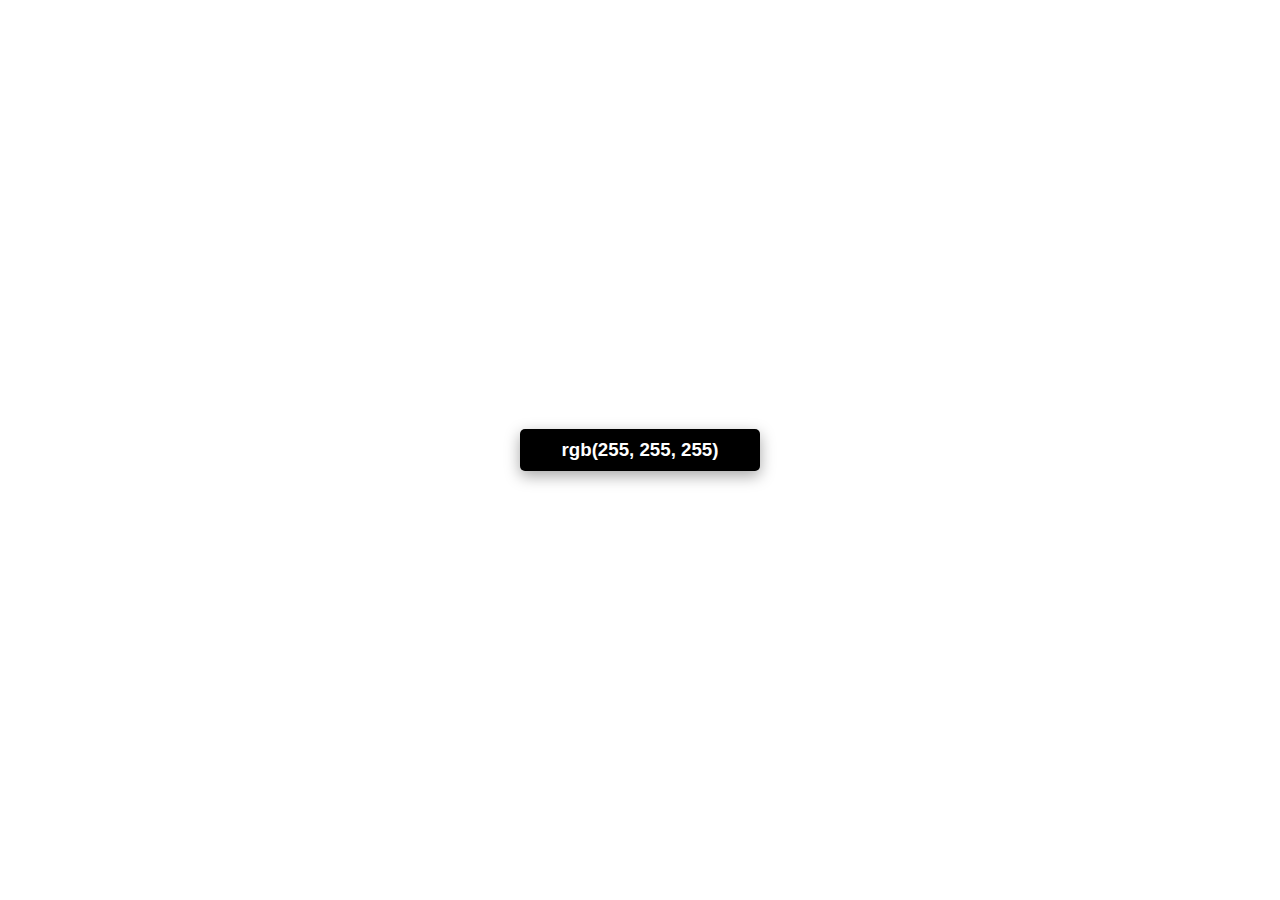
<file: Color Generator/index.html>
<!DOCTYPE html>
<html lang="en">
<head>
    <meta charset="UTF-8">
    <meta http-equiv="X-UA-Compatible" content="IE=edge">
    <meta name="viewport" content="width=device-width, initial-scale=1.0">
    <title>Document</title>
    <link rel="stylesheet" href="./style.css">
</head>
<body>
        <h3>rgb(255, 255, 255)</h3>
    <script src="./index.js"></script>
</body>
</html>
</file>
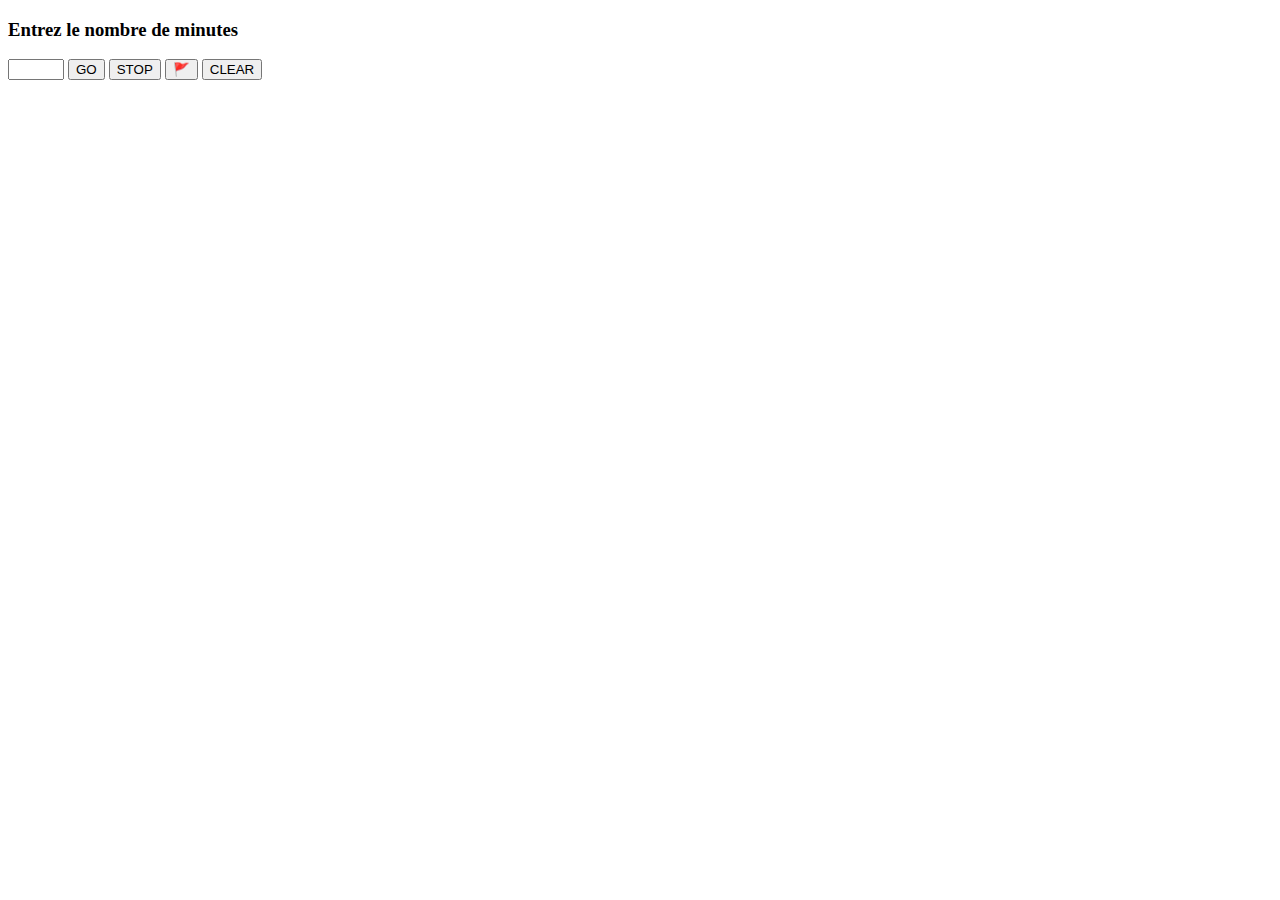
<file: compte à rebours/index.html>
<!DOCTYPE html>
<html lang="en">
<head>
    <meta charset="UTF-8">
    <meta http-equiv="X-UA-Compatible" content="IE=edge">
    <meta name="viewport" content="width=device-width, initial-scale=1.0">
    <title>Document</title>
    <link rel="stylesheet" href="style.css">
</head>
<body>
    
    <h3>Entrez le nombre de minutes</h3>

    <form action="">
        <input type="number" min="1" max="99" size="1" maxlength="2" id="choice">
        <input type="submit" id="start" value="GO">
       <button id="stop">STOP</button>
       <button id="drapeau">🚩</button>
       <button id="clear">CLEAR</button>
    </form>

    <div id="countdownDisplay"></div>
    <ul id="timeDisplay"></ul>

    <script src="./index.js"></script>
</body>
</html>
</file>
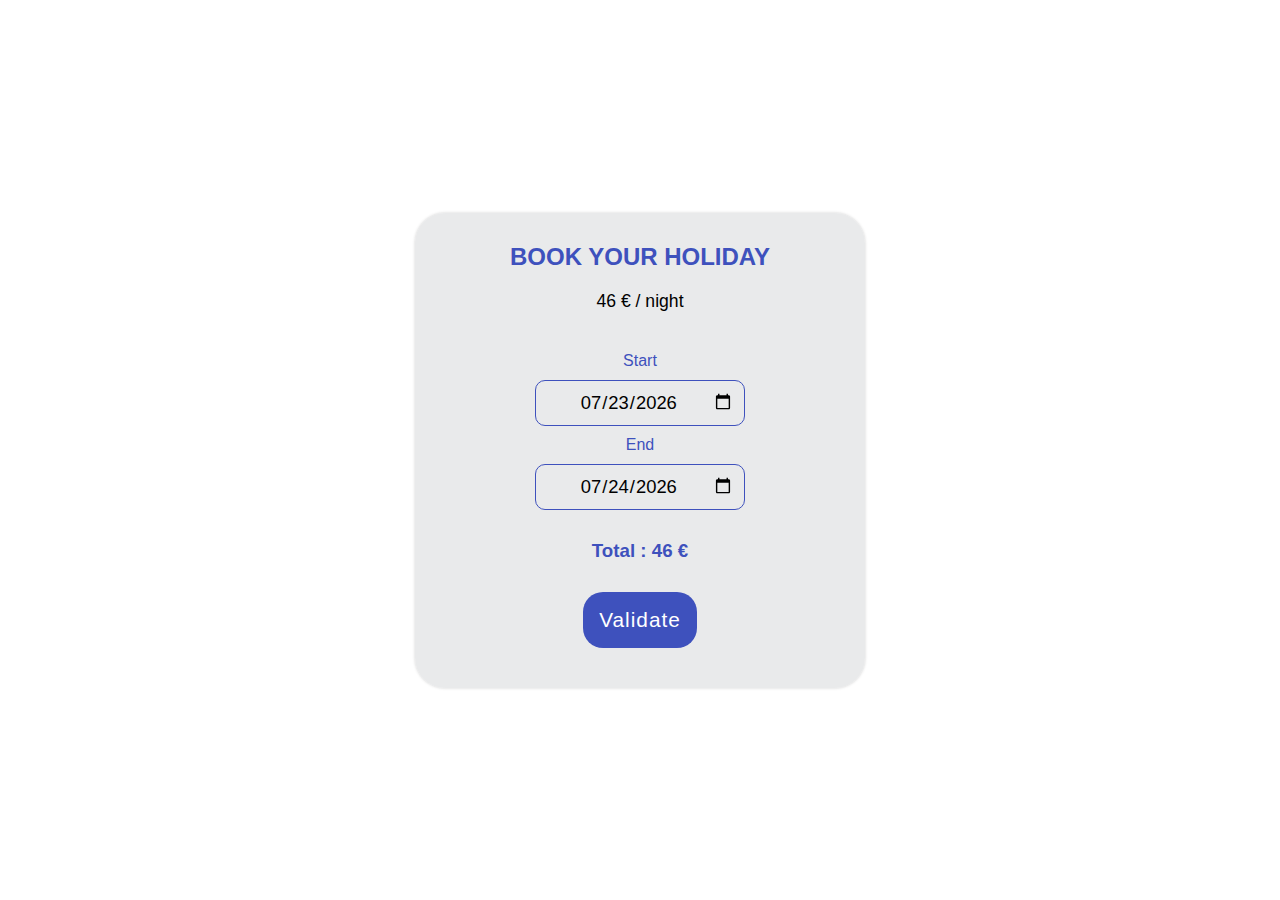
<file: Date calculateur/index.html>
<!DOCTYPE html>
<html lang="en">

<head>
  <meta charset="UTF-8">
  <meta http-equiv="X-UA-Compatible" content="IE=edge">
  <meta name="viewport" content="width=device-width, initial-scale=1.0">
  <title>Document</title>
  <link rel="stylesheet" href="style.css">
</head>

<body>


  <div class="card">
    <h2>Book your holiday</h2>
    <div><span id="nightPrice">46</span> € / night</div>

    <label for="">Start</label>
    <input id="start_date" type="date" required />
    <label for="">End</label>
    <input id="end_date" type="date" required />

    <h3>Total : <span id="total"></span> €</h3>
    <button class="btn btn cyan accent-3">Validate</button>
  </div>
  <script src="./index.js"></script>

</body>

</html>
</file>
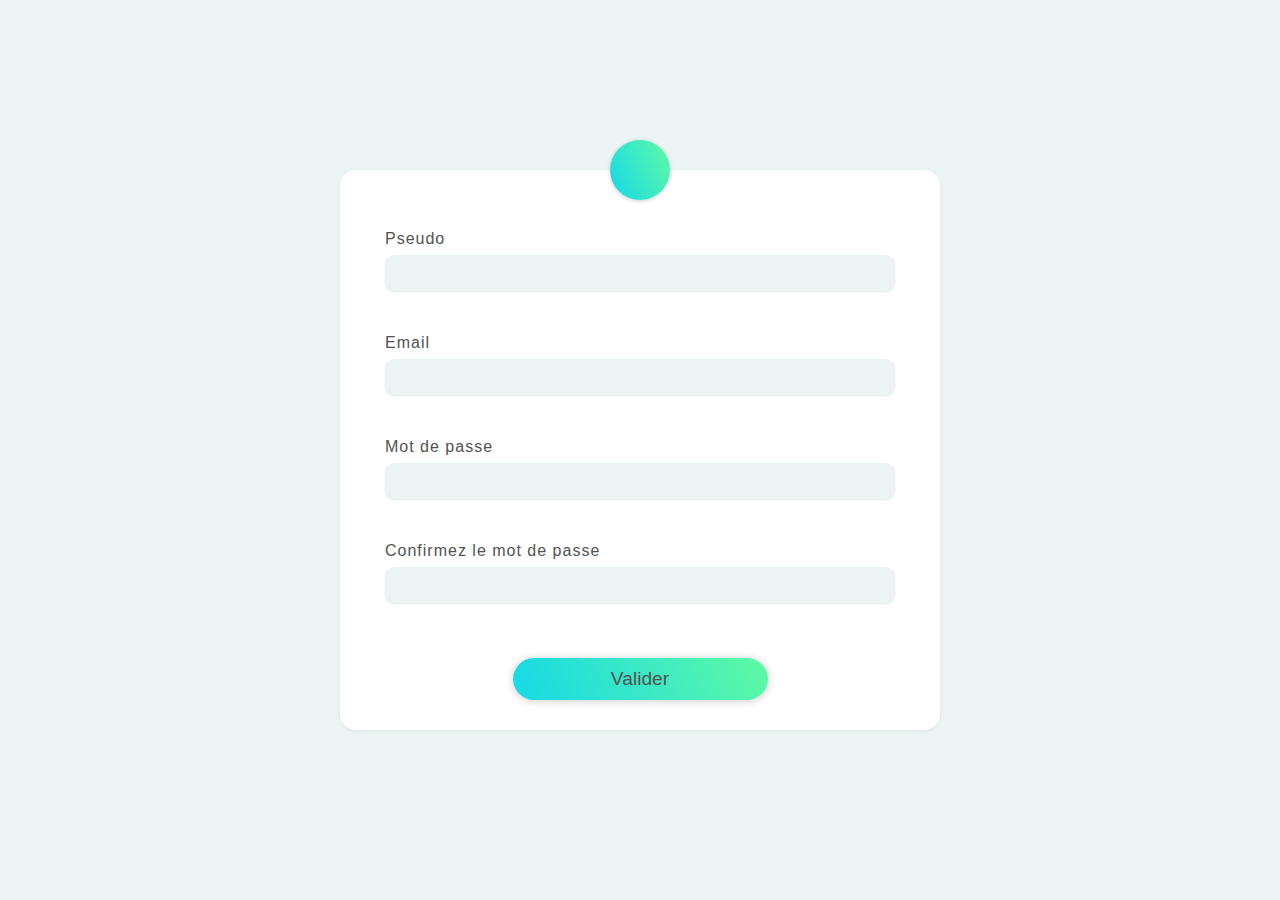
<file: form-checker/index.html>
<!DOCTYPE html>
<html lang="en">
<head>
    <meta charset="UTF-8">
    <meta http-equiv="X-UA-Compatible" content="IE=edge">
    <meta name="viewport" content="width=device-width, initial-scale=1.0">
    <title>Document</title>
    <link rel="stylesheet" href="./style.css">
</head>
<body>
    <form action="">
        <div class="pseudo-container">
            <label for="pseudo">Pseudo</label>
            <input type="text" id="pseudo" autocomplete="off">
            <span></span>
        </div>
        <div class="email-container">
            <label for="email">Email</label>
            <input type="text" id="email" autocomplete="off">
            <span>Email incorrecte</span>
        </div>
        <div class="password-container">
            <label for="password">Mot de passe</label>
            <input type="password" id="password" autocomplete="off">
            <p id="progress-bar"></p>
            <span></span>
        </div>
        <div class="confirm-container">
            <label for="confirm">Confirmez le mot de passe</label>
            <input type="password" id="confirm" autocomplete="off">
            <span></span>
        </div>
        <input type="submit" value="Valider">

        
        
    </form>
    
    <script src="./index.js"></script>
</body>
</html>
</file>
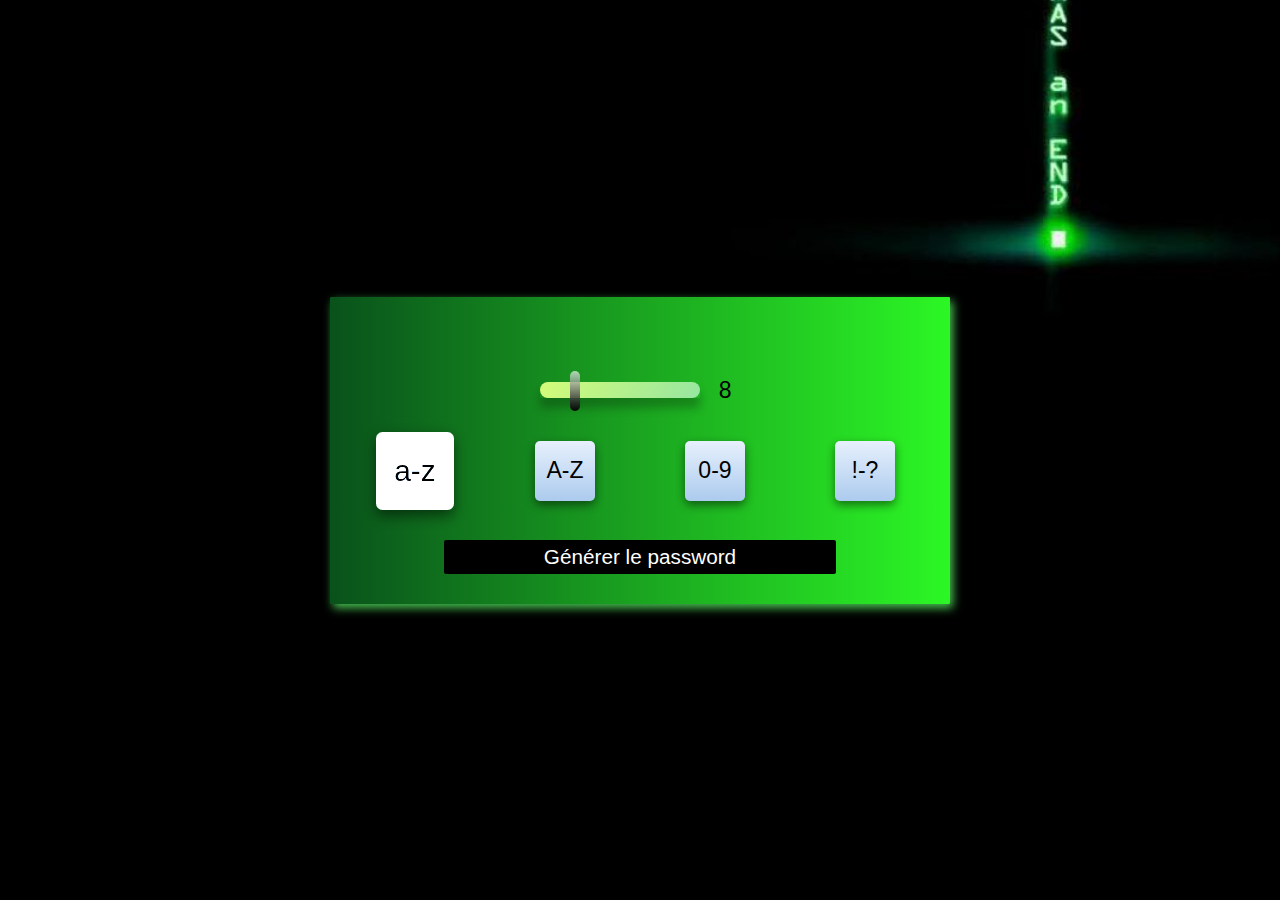
<file: password-maker/index.html>
<!DOCTYPE html>
<html lang="en">
<head>
    <meta charset="UTF-8">
    <meta http-equiv="X-UA-Compatible" content="IE=edge">
    <meta name="viewport" content="width=device-width, initial-scale=1.0">
    <title>Document</title>
    <link rel="stylesheet" href="./style.css">
</head>
<body>

    <div class="app">
        <input type="text" id="password-output" value="" readonly>
        
        <div class="range-container">

            <input type="range" id="password-length" min="4" max="24" value="8" oninput="document.getElementById('display-password-length').value=this.value">

            <input type="text" id="display-password-length" value="8" readonly>
        </div>

        <div class="checkbox-container">
            <input type="checkbox" id="lowercase" checked>
            <label for="lowercase">a-z</label>

            <input type="checkbox" id="uppercase" >
            <label for="uppercase">A-Z</label>

            <input type="checkbox" id="number" >
            <label for="number">0-9</label>

            <input type="checkbox" id="symbols" >
            <label for="symbols">!-?</label>
        </div>

        <button id="generateButton">Générer le password</button>
    </div>
    
    <script src="./index.js"></script>
</body>
</html>
</file>
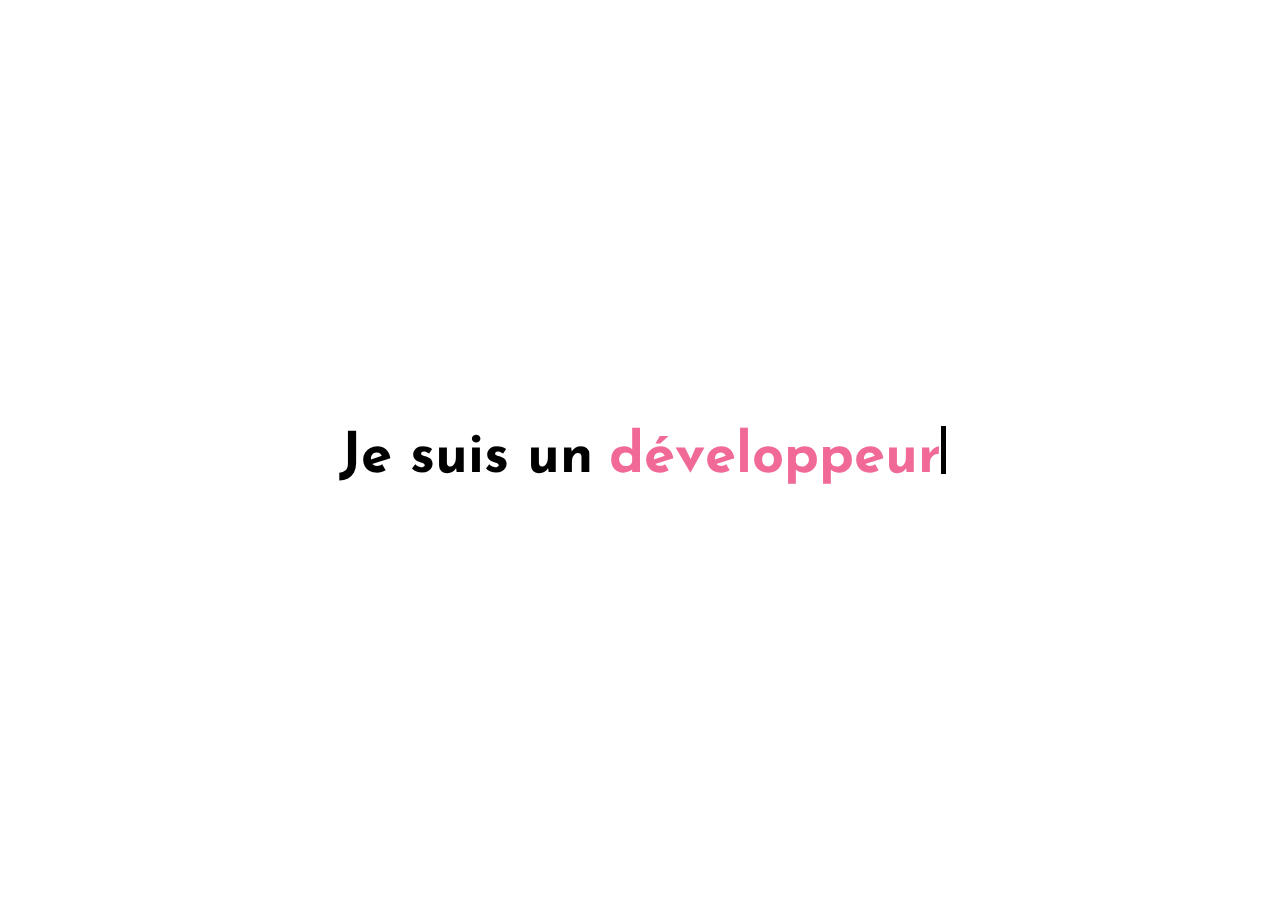
<file: text-anim/index.html>
<!DOCTYPE html>
<html lang="en">
<head>
    <meta charset="UTF-8">
    <meta http-equiv="X-UA-Compatible" content="IE=edge">
    <meta name="viewport" content="width=device-width, initial-scale=1.0">
    <title>Document</title>
    <link rel="stylesheet" href="./style.css">
</head>
<body>
    <h3>Je suis un </h3>
    <h3 id="target"></h3>
    
    <script src="./index.js"></script>
</body>
</html>
</file>
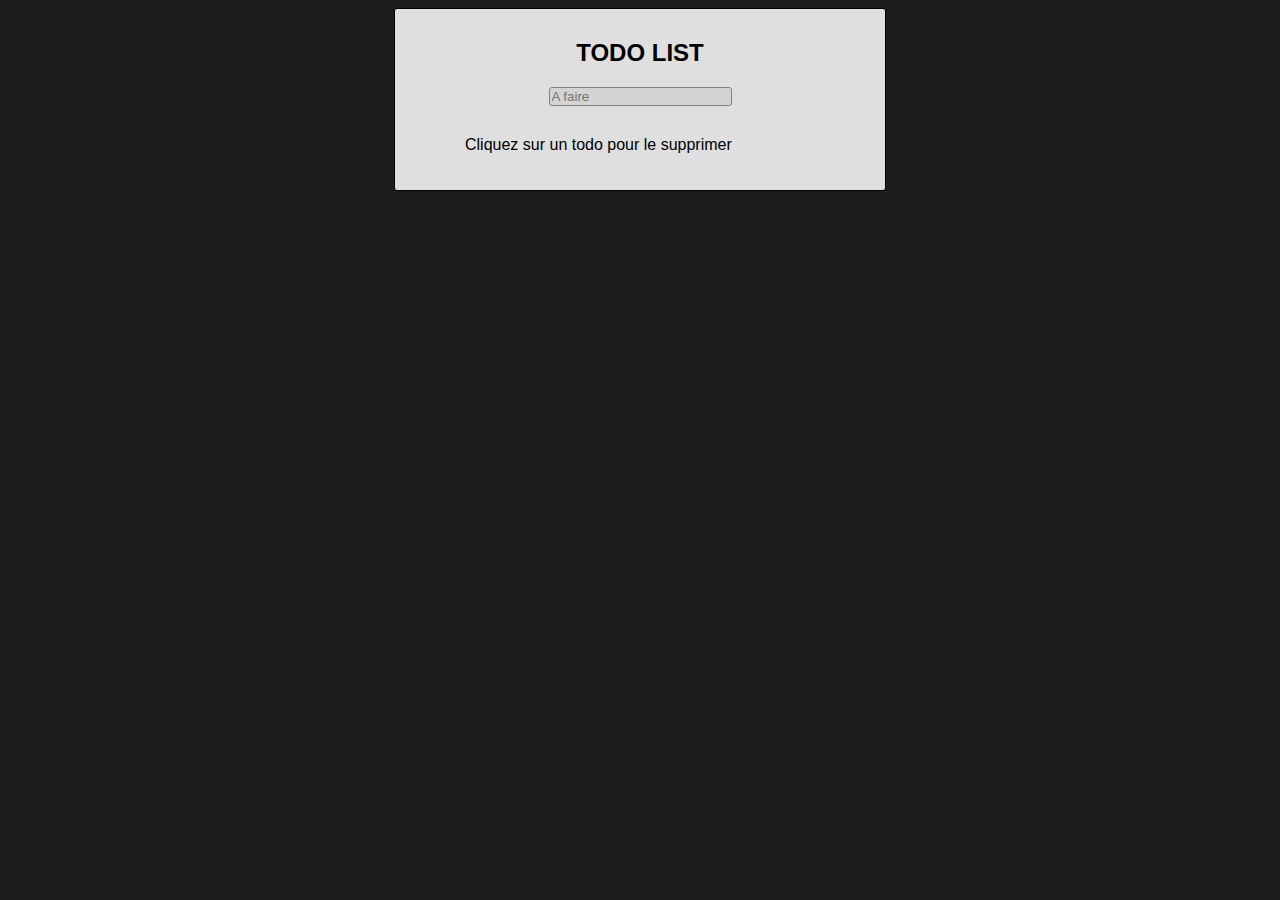
<file: todo list/index.html>
<!DOCTYPE html>
<html lang="en">
<head>
    <meta charset="UTF-8">
    <meta http-equiv="X-UA-Compatible" content="IE=edge">
    <meta name="viewport" content="width=device-width, initial-scale=1.0">
    <title>Document</title>
    <link rel="stylesheet" href="./style.css">
</head>
<body>

    <div class="container">
        <h2>TODO LIST</h2>
        <form action="">
            <input type="text" id="input" placeholder="A faire" autocomplete="off" minlength="2">
        </form>
        <ul id="list"></ul>
    </div>
    
    <script src="./index.js"></script>
</body>
</html>
</file>
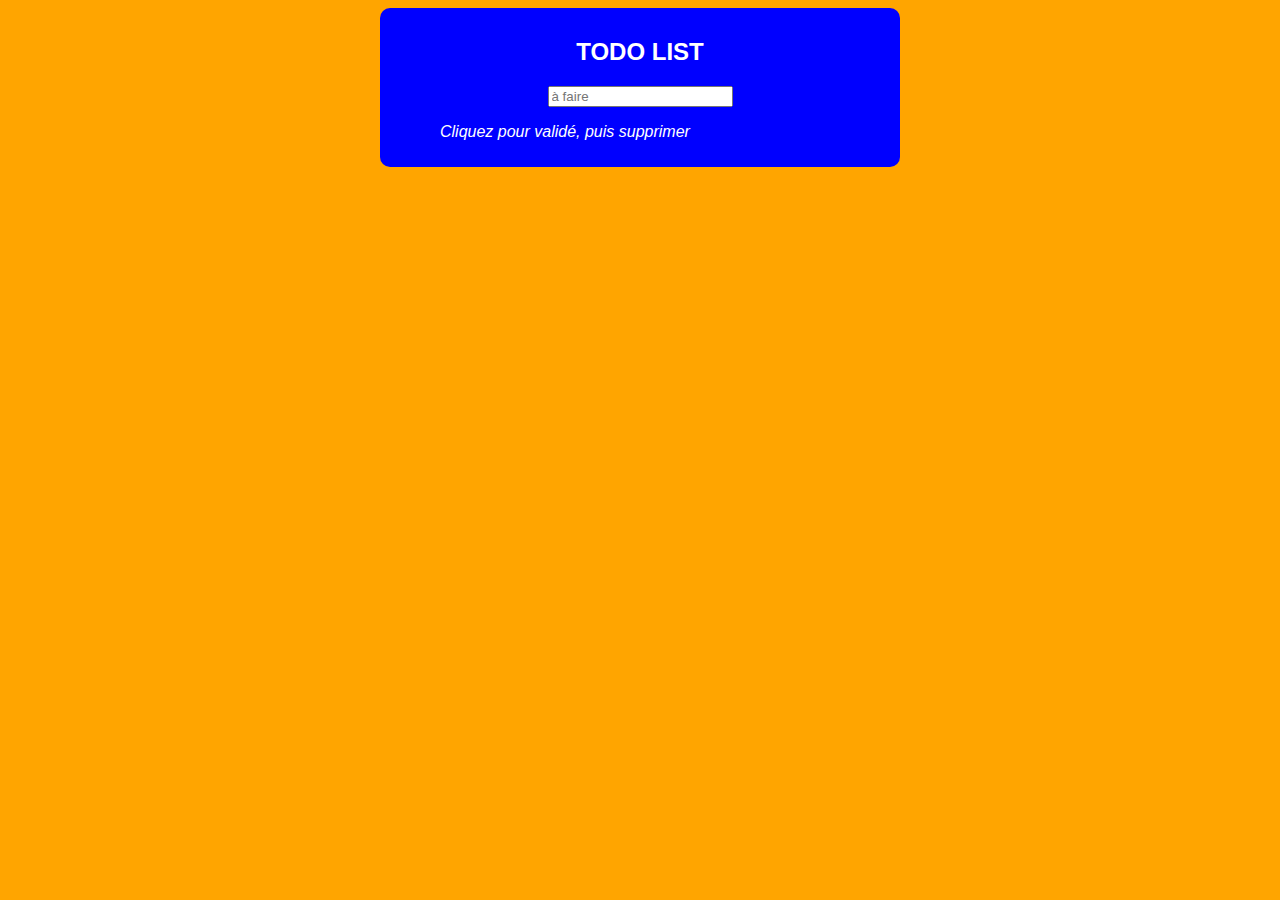
<file: todo2/index.html>
<!DOCTYPE html>
<html lang="en">
  <head>
    <meta charset="UTF-8" />
    <meta http-equiv="X-UA-Compatible" content="IE=edge" />
    <meta name="viewport" content="width=device-width, initial-scale=1.0" />
    <title>Document</title>
    <link rel="stylesheet" href="./style.css" />
  </head>
  <body>

    <form action="">
      <h2>TODO LIST</h2>
      <input id="input" type="text" placeholder="à faire" autocomplete="off"/>
      <ul class="list"></ul>
    </form>

    <script src="./index.js"></script>
  </body>
</html>
</file>
<file: Color Generator/style.css>
body {
    min-height: 100vh;
    overflow: hidden;
    display: flex;
    justify-content: center;
    align-items: center;
    margin: 0;
}

h3{
    background-color: black;
    width: 220px;
    border-radius: 5px;
    font-family: 'Lucida Sans', 'Lucida Sans Regular', 'Lucida Grande', 'Lucida Sans Unicode', Geneva, Verdana, sans-serif;
    text-align: center;
    color: white;
    padding: 10px;
    margin: 0;
    box-shadow: rgba(0, 0, 0, 0.35) 0px 5px 15px;
}
</file>
<file: compte à rebours/style.css>
#countdownDisplay{
    font-size: 2em;
    margin-top: 10px;
}
li{
    color: green;
}
</file>
<file: Date calculateur/style.css>
* {
  margin: 0;
  padding: 0;
  -webkit-box-sizing: border-box;
          box-sizing: border-box;
  font-family: 'Gill Sans', 'Gill Sans MT', Calibri, 'Trebuchet MS', sans-serif;
}

body {
  background: url(https://i.ibb.co/tmvQ62T/railay-beach-thailand-4k-wallpaper.jpg) center/cover;
  min-height: 100vh;
  text-align: center;
  color: #3e51bd;
  display: -ms-grid;
  display: grid;
  -webkit-box-align: center;
      -ms-flex-align: center;
          align-items: center;
  justify-items: center;
}

body .card {
  background: rgba(228, 229, 230, 0.8);
  padding: 30px;
  margin: 0 auto;
  min-width: 300px;
  width: 80%;
  max-width: 450px;
  border-radius: 30px;
  -webkit-box-shadow: 0 0 3px rgba(51, 51, 51, 0.233);
          box-shadow: 0 0 3px rgba(51, 51, 51, 0.233);
}

body .card div {
  margin: 20px 0 40px 0;
  font-size: 1.1rem;
  color: black;
}

body .card h2 {
  text-transform: uppercase;
}

body .card label {
  display: block;
}

body .card input {
  background: none;
  outline: none;
  border: 1px solid #3e51bd;
  margin: 10px;
  padding: 10px;
  border-radius: 10px;
  font-size: 1.15rem;
  width: 210px;
  text-align: center;
}

body .card h3 {
  margin: 20px;
}

body .card button {
  background: #3e51bd;
  border-radius: 20px;
  outline: 0;
  border: none;
  padding: 1rem;
  margin: 10px 0;
  color: white;
  font-size: 1.3rem;
  letter-spacing: 1px;
}
/*# sourceMappingURL=style.css.map */
</file>
<file: form-checker/style.css>
* {
  font-family: "Lucida Sans", "Lucida Sans Regular", "Lucida Grande",
    "Lucida Sans Unicode", Geneva, Verdana, sans-serif;
  margin: 0;
  padding: 0;
  box-sizing: border-box;
  outline: none;
  color: rgb(82, 82, 82);
}
body {
  min-height: 100vh;
  display: flex;
  justify-content: center;
  align-items: center;
  background: rgb(235, 244, 242);
}
form {
  width: 50%;
  min-width: 380px;
  max-width: 600px;
  background: white;
  display: grid;
  grid-template-rows: repeat(4, 104px);
  padding: 60px 45px 30px;
  border-radius: 16px;
  box-shadow: 0 1px 4px rgba(0, 0, 0, 0.05);
  position: relative;
}
form::after {
  content: "";
  position: absolute;
  width: 60px;
  height: 60px;
  border-radius: 150px;
  background: linear-gradient(65deg, #16d9e7, #5ef9a4);
  top: -30px;
  left: 50%;
  transform: translateX(-50%);
  box-shadow: 0 1px 4px rgba(0, 0, 0, 0.2);
}
div {
  transition: 0.2s;
}
label {
  letter-spacing: 1px;
}
input[type="text"],
input[type="password"] {
  margin: 7px 0 7px;
  border: 1px solid transparent;
  background: rgb(235, 244, 242);
  height: 36px;
  width: 100%;
  box-shadow: 0 1px 2px rgba(0, 0, 0, 0.1);
  border-radius: 9px;
  font-size: 1.1rem;
  padding-left: 10px;
  transition: 0.2s;
}
input[type="text"]:focus,
input[type="password"]:focus {
  border: 1px solid #5ef9a4;
}
span {
  margin-bottom: 20px;
  display: block;
  font-size: 0.8rem;
  visibility: hidden;
  opacity: 0;
  transition: 0.3s;
  color: red;
}
p {
  background: red;
  width: 33%;
  height: 6px;
  margin: -2px 0 2px;
  border-radius: 50px;
  visibility: hidden;
  transition: 0.3s;
}
#security span {
  display: inline;
}
input[type="submit"] {
  border: none;
  background: linear-gradient(65deg, #16d9e7, #5ef9a4);
  width: 50%;
  margin: 12px auto 0;
  padding: 10px;
  border-radius: 150px;
  font-size: 1.2rem;
  box-shadow: 0 1px 10px rgba(0, 0, 0, 0.2);
  cursor: pointer;
  transition: 0.3s ease;
}
input[type="submit"]:hover {
  filter: brightness(105%);
  transform: translateX(2px);
}
.error input {
  color: red;
  border: 1px solid rgba(255, 0, 0, 0.527);
}
.error span {
  visibility: visible;
  opacity: 1;
  color: red;
}
.progressRed {
  background: red;
  width: 33%;
  visibility: visible;
}
.progressOrange {
  background: #ffc74f;
  width: 67%;
  visibility: visible;
}
.progressGreen {
  width: 100%;
  background: #5ef9a4;
  visibility: visible;
}
</file>
<file: password-maker/style.css>
* {
  text-align: center;
  font-family: "Segoe UI", Tahoma, Geneva, Verdana, sans-serif;
  font-size: 1.2rem;
  outline: none;
}
body {
  display: flex;
  justify-content: center;
  align-items: center;
  min-height: 100vh;
  margin: 0;
  background: url(./matrix.jpg) center/cover;
}
.app {
  background-image: linear-gradient(to right, #09521b 0%, #2cf725 100%);
  margin: 0 10px;
  padding: 24px 10px 10px;
  border-radius: 1px;
  width: 90%;
  max-width: 600px;
  box-shadow: 3px 4px 10px 0px #5dff6bc2;
}
#password-output {
  background: transparent;
  border: none;
  font-size: 1.5rem;
  width: 100%;
}
.range-container {
  margin: 20px 0;
}
input[type="range"] {
  -webkit-appearance: none;
  appearance: none;
  width: 160px;
  background-image: linear-gradient(120deg, #d4fc79 0%, #96e6a1 100%);
  border-radius: 50px;
}
input[type="range"]::-webkit-slider-runnable-track {
  -webkit-appearance: none;
  appearance: none;
  height: 16px;
  box-shadow: 0 10px 10px rgba(0, 0, 0, 0.25);
}
input[type="range"]::-webkit-slider-thumb {
  -webkit-appearance: none;
  appearance: none;
  width: 10px;
  height: 40px;
  background: linear-gradient(
    to bottom,
    rgba(255, 255, 255, 0.65) 0%,
    rgba(0, 0, 0, 0.95) 100%
  );
  background-blend-mode: multiply, multiply;
  cursor: pointer;
  border-radius: 18px;
  transform: translateY(-11px);
  transition: 0.15s ease;
  cursor: grab;
}
input[type="range"]::-webkit-slider-thumb:active {
  cursor: grabbing;
  transform: scale(1.2) translateY(-9px);
}
#display-password-length {
  width: 30px;
  background: transparent;
  border: none;
}
.checkbox-container {
  margin: 36px 0 25px;
  display: flex;
  justify-content: space-around;
  align-items: center;
}
input[type="checkbox"] {
  display: none;
}
input[type="checkbox"]:checked + label {
  transform: scale(1.3);
  filter: brightness(150%);
}
label {
  user-select: none;
  background-image: linear-gradient(to top, #accbee 0%, #e7f0fd 100%);
  height: 60px;
  width: 60px;
  display: grid;
  justify-items: center;
  align-items: center;
  border-radius: 5px;
  box-shadow: 0 4px 10px rgba(0, 0, 0, 0.486);
  transition: 0.2s ease;
  cursor: pointer;
}
button {
  margin: 14px 0 20px;
  padding: 5px 100px;
  border-radius: 2px;
  transition: 0.2s;
  border: none;
  cursor: pointer;
  font-size: 0.9em;
  background-color: black;
  color: white;
}
button:hover {
  box-shadow: 0 5px 10px rgba(0, 0, 0, 0.32);
  transform: translateX(3px);
}
button:active {
  transform: scale(1.05);
}
</file>
<file: text-anim/style.css>
@import url("https://fonts.googleapis.com/css2?family=Josefin+Sans:wght@700&display=swap");

body {
  min-height: 100vh;
  font-family: "Josefin Sans", sans-serif;
  display: flex;
  align-items: center;
  justify-content: center;
  overflow: hidden;
  font-size: 3rem;
}
#target {
  display: flex;
  margin-left: 1rem;
  position: relative;
  color: rgb(241, 106, 151);
}
#target::after {
  content: "";
  position: absolute;
  height: 3rem;
  width: 5px;
  background: black;
  top: 0;
  transform: translateY(-4px);
  right: -5px;
  animation: anim 0.8s linear infinite;
}
@keyframes anim {
  50% {
    opacity: 0.1;
  }
  100% {
    opacity: 1;
  }
}
</file>
<file: todo list/style.css>
body{
    display: flex;
    align-items: center;
    justify-content: center;
    background-color: rgb(29, 29, 29);
}

.container {
    font-family: Verdana, Geneva, Tahoma, sans-serif;
    text-align: center;
    width: 450px;
    border-radius: 3px;
    border: 1px solid black;
    padding: 20px;
    background-color: rgb(223, 223, 223);
}
h2{
    margin-top: 10px;
}
#input {
    border-radius: 3px;
    border: 1px solid grey;
    background-color: rgb(212, 212, 212);
    
}

#list{
    text-align: left;
    margin-top: 10px;
    list-style-type: square;
    list-style:none;
    cursor: pointer;
    margin-top: 30px;
}

li{
    margin: 10px;
}

li:hover:after {
    content: "  (terminé)";
    color: rgb(139, 0, 0);
    font-style: italic;
    font-size: 0.8em;
}

li.checked::before{
    content: "✓ ";
    color: rgb(0, 87, 0);
}
li.checked{
    color: rgb(0, 87, 0);
}
li.checked:hover:after {
    content: "  (supprimer)";
}
</file>
<file: todo2/style.css>
body{
    background-color: orange;
    display: flex;
    justify-content: center;
    font-family: Verdana, Geneva, Tahoma, sans-serif;
}
form {
    border-radius: 10px;
    width: 500px;
    padding: 10px;
    background-color: blue;
    text-align: center;
    color: white;
}
.list{
    text-align: left;
    cursor: pointer;
    list-style:none;
}
li{
    margin: 10px;
    font-style: italic;
}
li.checked{
    text-decoration: line-through;
}
li.checked:before{
    content: "✓ ";
    color: rgb(0, 240, 0);
}
li.checked:hover:after{
    content: " (supprimer)";
}
li:hover:after{
    content: " (valider)";
    font-size: 0.8em;
}
</file>
